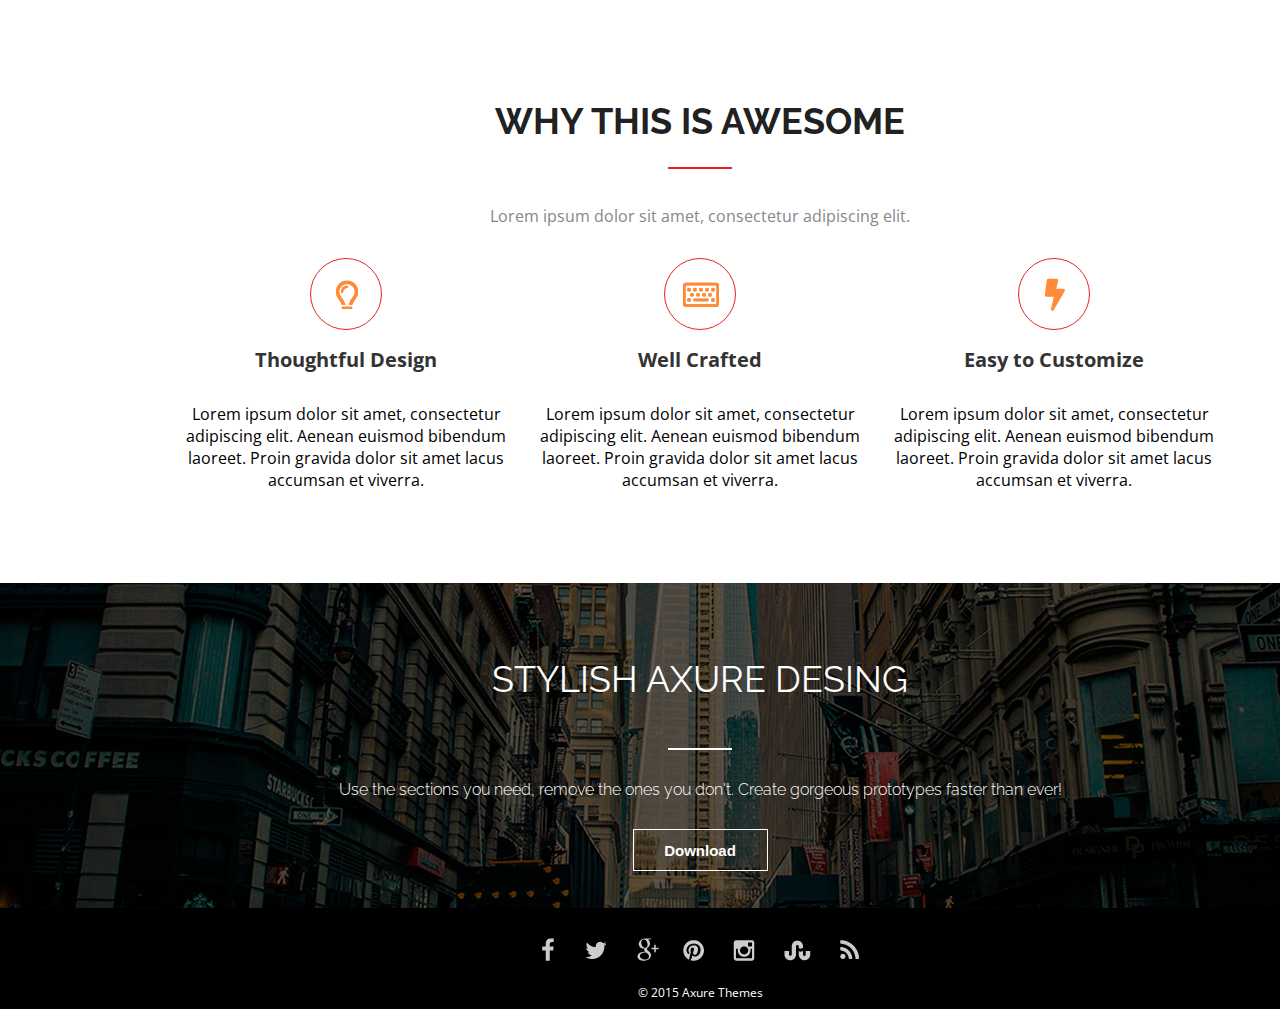
<file: index.html>
<!DOCTYPE html>
<html lang="en">
<head>
  <meta charset="UTF-8">
  <meta http-equiv="X-UA-Compatible" content="IE=edge">
  <meta name="viewport" content="width=device-width, initial-scale=1.0">
  <link rel="preconnect" href="https://fonts.googleapis.com">
  <link rel="preconnect" href="https://fonts.gstatic.com" crossorigin>
  <link href="https://fonts.googleapis.com/css2?family=Open+Sans:wght@400;600;700&family=Raleway:wght@300;400&display=swap" rel="stylesheet">
  <link rel="stylesheet" href="css/style.css">
  <title>Axit</title>
</head>
<body>
  <div class="wraper">
    <header class="header">
      <div class="conteiner">
        <h1 class="header-title">Why this is awesome</h1>
        <hr class="header-line"/>
        <p class="header-subtitle">Lorem ipsum dolor sit amet, consectetur adipiscing elit.</p>
      </div>
    </header>
    <main class="main">
      <div class="conteiner">
        <div class="card">
          <div class="card-icon-lamp"></div>
          <h3 class="card_title">Thoughtful Design</h3>
          <p class="card_text">Lorem ipsum dolor sit amet, consectetur adipiscing elit. Aenean euismod bibendum laoreet.
            Proin gravida dolor sit amet lacus accumsan et viverra.</p>
        </div>
        <div class="card">
          <div class="card-icon-keyboard"></div>
          <h3 class="card_title">Well Crafted</h3>
          <p class="card_text">Lorem ipsum dolor sit amet, consectetur adipiscing elit. Aenean euismod bibendum laoreet.
            Proin gravida dolor sit amet lacus accumsan et viverra.</p>
        </div>
        <div class="card">
          <div class="card-icon-lighting"></div>
          <h3 class="card_title">Easy to Customize</h3>
          <p class="card_text">Lorem ipsum dolor sit amet, consectetur adipiscing elit. Aenean euismod bibendum laoreet.
            Proin gravida dolor sit amet lacus accumsan et viverra.</p>
        </div>      
      </div>
      <div class="infobox">
        <div class="conteiner">
          <h2 class="infobox-title">Stylish axure desing</h2>
          <hr class="infobox-line">
          <p class="info-subtitle">Use the sections you need, remove the ones you don't.  Create gorgeous prototypes faster than ever!</p>
          <button class="infobox-button">Download</button>
        </div>
      </div>
    </main>
    <futer class="futer">
      <div class="conteiner">
        <a class="futer-social" href="#">
          <img class="futer-social-img" src="img/social-icons.png" alt="Социальные сети">
        </a>
        <p class="futer-author">© 2015 Axure Themes</p>
      </div>      
    </futer>
  </div>
</body>
</html>
</file>
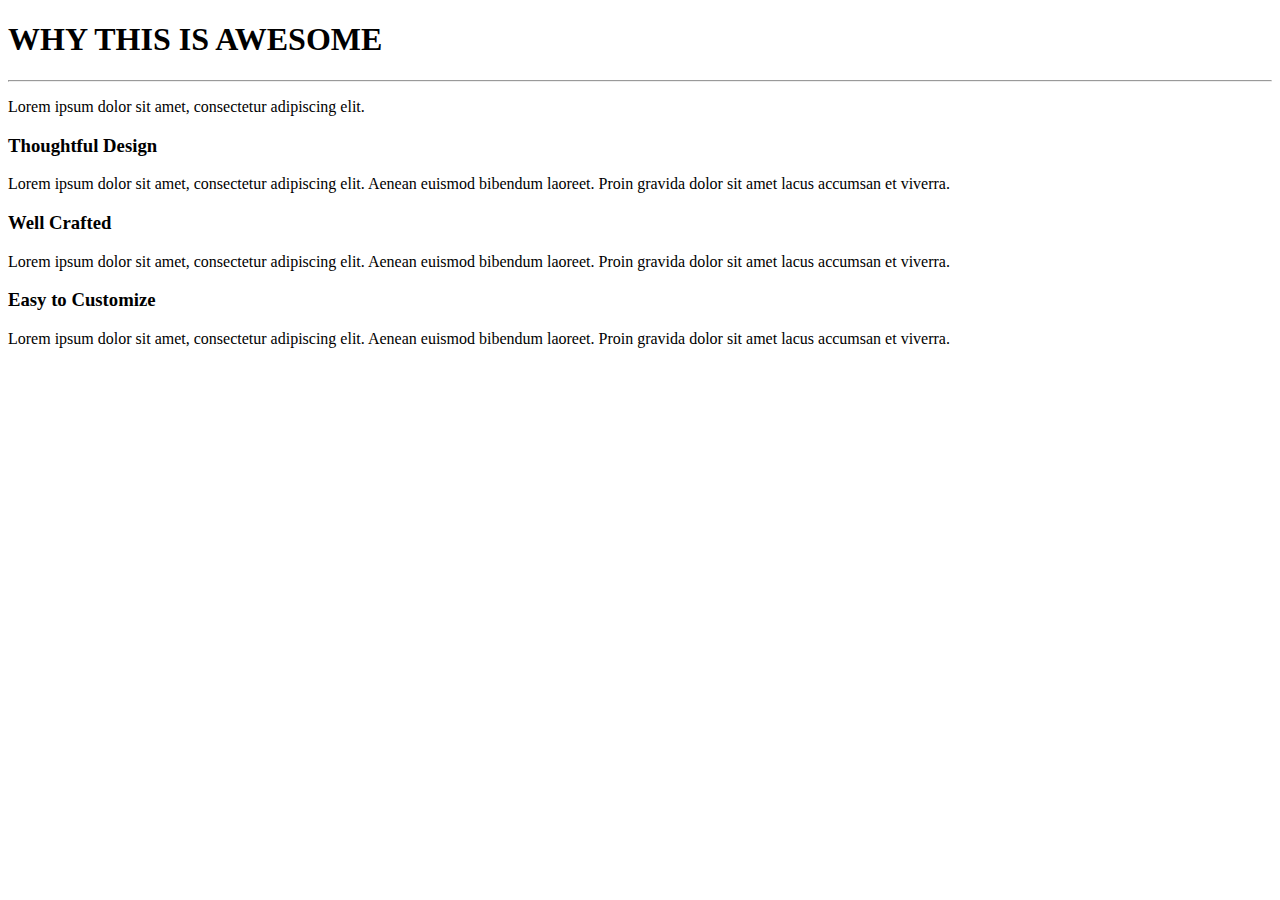
<file: lesson_css/index.html>
<!DOCTYPE html>
<html lang="en">
<head>
    <meta charset="UTF-8">
    <meta http-equiv="X-UA-Compatible" content="IE=edge">
    <meta name="viewport" content="width=device-width, initial-scale=1.0">
    <link rel="preconnect" href="https://fonts.googleapis.com">
    <link rel="preconnect" href="https://fonts.gstatic.com" crossorigin>
    <link href="https://fonts.googleapis.com/css2?family=Raleway&display=swap" rel="stylesheet">
    <link rel="stylesheet" href="css/style.css">
    <title>Document</title>
</head>
<body>
    <header>
        <h1>WHY THIS IS AWESOME</h1>
        <hr>
        <p>Lorem ipsum dolor sit amet, consectetur adipiscing elit.</p>
    </header>
    <div>
        <h3>Thoughtful Design</h3>
        <p>Lorem ipsum dolor sit amet, consectetur adipiscing 
            elit. Aenean euismod bibendum laoreet. Proin gravida  dolor sit amet lacus accumsan et viverra.</p>
    </div>
    <div>
        <h3>Well Crafted</h3>
        <p>Lorem ipsum dolor sit amet, consectetur adipiscing 
            elit. Aenean euismod bibendum laoreet. Proin gravida  dolor sit amet lacus accumsan et viverra.</p>
    </div>
    <div>
        <h3>Easy to Customize</h3>
        <p>Lorem ipsum dolor sit amet, consectetur adipiscing 
            elit. Aenean euismod bibendum laoreet. Proin gravida  dolor sit amet lacus accumsan et viverra.</p>
    </div>
</body>
</html>
</file>
<file: lesson_css/css/style.css>
@import url('https://fonts.googleapis.com/css2?family=Open+Sans&display=swap');
</file>
<file: css/style.css>
/*
RESET CSS
==================*/
* {
  margin: 0;
  padding: 0;
}

/*Base
=================*/

.wraper {
  text-align: center;
  width: 1400px;
  margin: 0 auto;
  font-family: "Open Sans", sans-serif;
}

.conteiner {
  width: 78%;
  margin: 0 auto;
}

/*Header
=============*/
.header {
  padding-top: 100px;
  padding-bottom: 1px;
}

.header-title {
  margin-bottom: 25px;
  text-transform: uppercase;
  font-family: "Raleway", sans-serif;
  font-size: 36px;
  color: #212121;
}

.header-line {
  margin: 0 auto;
  margin-bottom: 36px;
  border: none;
  height: 2px;
  width: 64px;
  background: #e72424;
}
.header-subtitle {
  margin-bottom: 30px;
  color: #86878b;
}

/*Mine
=============*/

/*Card
=============*/

.card {
  display: inline-block;
  width: 350px;
  height: 225px;
  padding-bottom: 100px;
}

.card_title {
  padding: 16px 0 30px 0;
  font-size: 20px;
  font-weight: 700;
  color: #333333;
}

/*card icon
=============*/

.card-icon-lamp {
  width: 70px;
  height: 70px;
  margin: 0 auto;
  border-radius: 50%;
  border: 1px solid #e72424;
  background-image: url(../img/lamp.png);
  background-repeat: no-repeat;
  background-position: center;
}

.card-icon-keyboard {
  width: 70px;
  height: 70px;
  margin: 0 auto;
  border-radius: 50%;
  border: 1px solid #e72424;
  background: url(../img/keyboard.png) no-repeat center;
}

.card-icon-lighting {
  width: 70px;
  height: 70px;
  margin: 0 auto;
  border-radius: 50%;
  border: 1px solid #e72424;
  background: url(../img/lightning.png) no-repeat center;
}

/*Infobox
=======================*/

.infobox {
  display: block;
  height: 325px;
  background-image: linear-gradient(
      rgba(0, 0, 0, 0.65) 0%,
      rgba(0, 0, 0, 0.65) 100%
    ),
    url(../img/city.png);
  /*Вариант с наложением картинки svg  */
  /*background: url(../img/mask-svg.svg), url(../img/city.png);*/
  font-family: "Raleway", sans-serif;
  color: #ffffff;
}

.infobox-title {
  padding: 75px 0 48px 0;
  text-transform: uppercase;
  font-weight: normal;
  font-size: 36px;
}

.infobox-line {
  margin: 0 auto;
  margin-bottom: 30px;
  border: none;
  height: 2px;
  width: 64px;
  background: #ffffff;
}

.info-subtitle {
  margin-bottom: 30px;
  font-weight: 300;
  font-size: 16px;
}

.infobox-button {
  width: 135px;
  height: 42px;
  border: 1px solid #ffffff;
  background-color: transparent;
  font-size: 15px;
  font-weight: 600;
  color: #ffffff;
}

/*Futer
=================*/

.futer {
  display: block;
  height: 101px;
  background-color: #000000;
  color: #ffffff;
}

.futer-social-img {
  margin-top: 30px;
  margin-bottom: 18px;
}

.futer-author {
  font-size: 12px;
}
</file>
